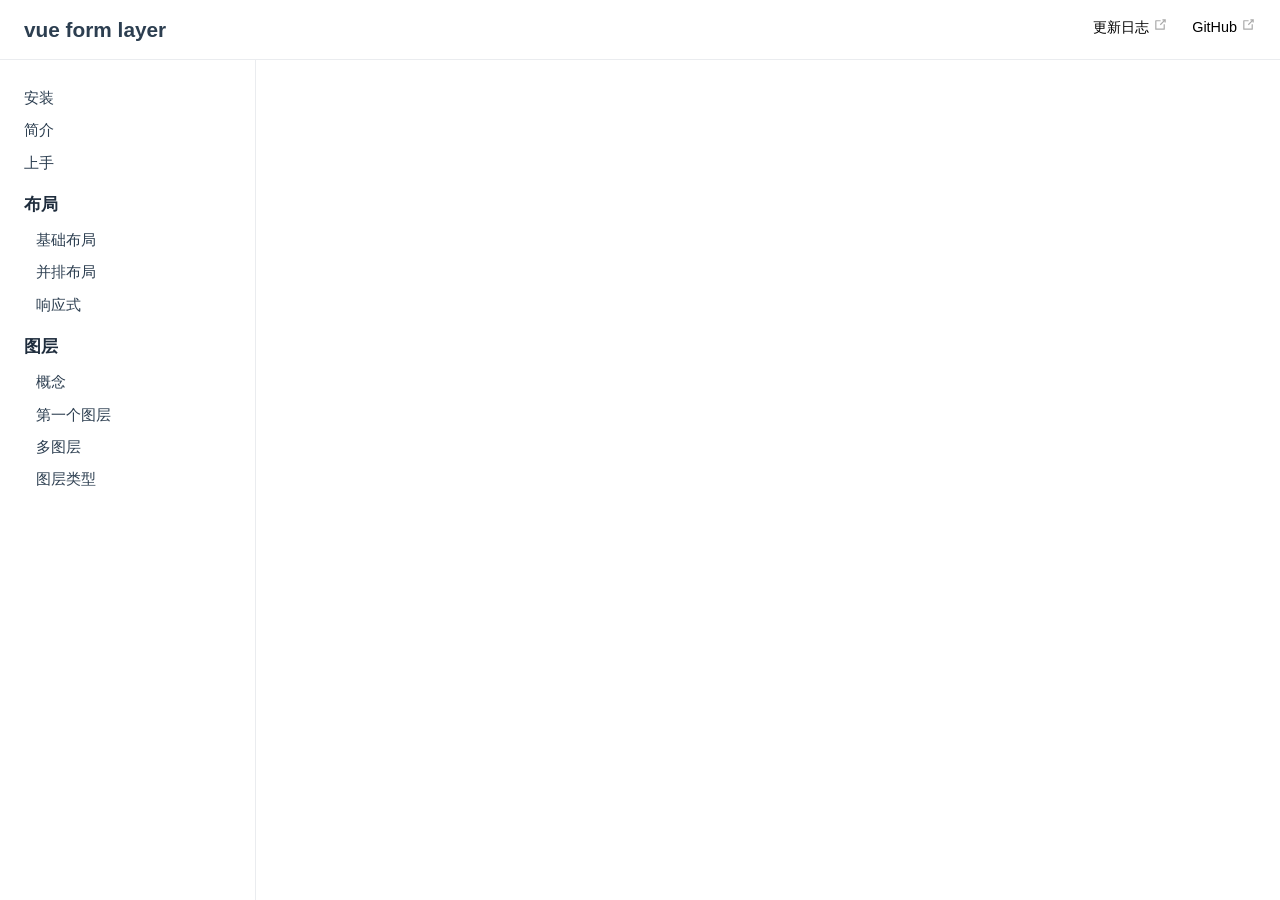
<file: index.html>
<!DOCTYPE html><html><head><meta charset=utf-8><meta name=viewport content="width=device-width,initial-scale=1"><title>vue-form-layer</title><link href=/static/css/app.68b3b53ce97288b5f3f5a6d58c6ed23d.css rel=stylesheet></head><body><div id=app></div><script type=text/javascript src=/static/js/manifest.2ae2e69a05c33dfc65f8.js></script><script type=text/javascript src=/static/js/vendor.0e2029398b88771bd53e.js></script><script type=text/javascript src=/static/js/app.b2d85850df28395ecef0.js></script></body></html>
</file>
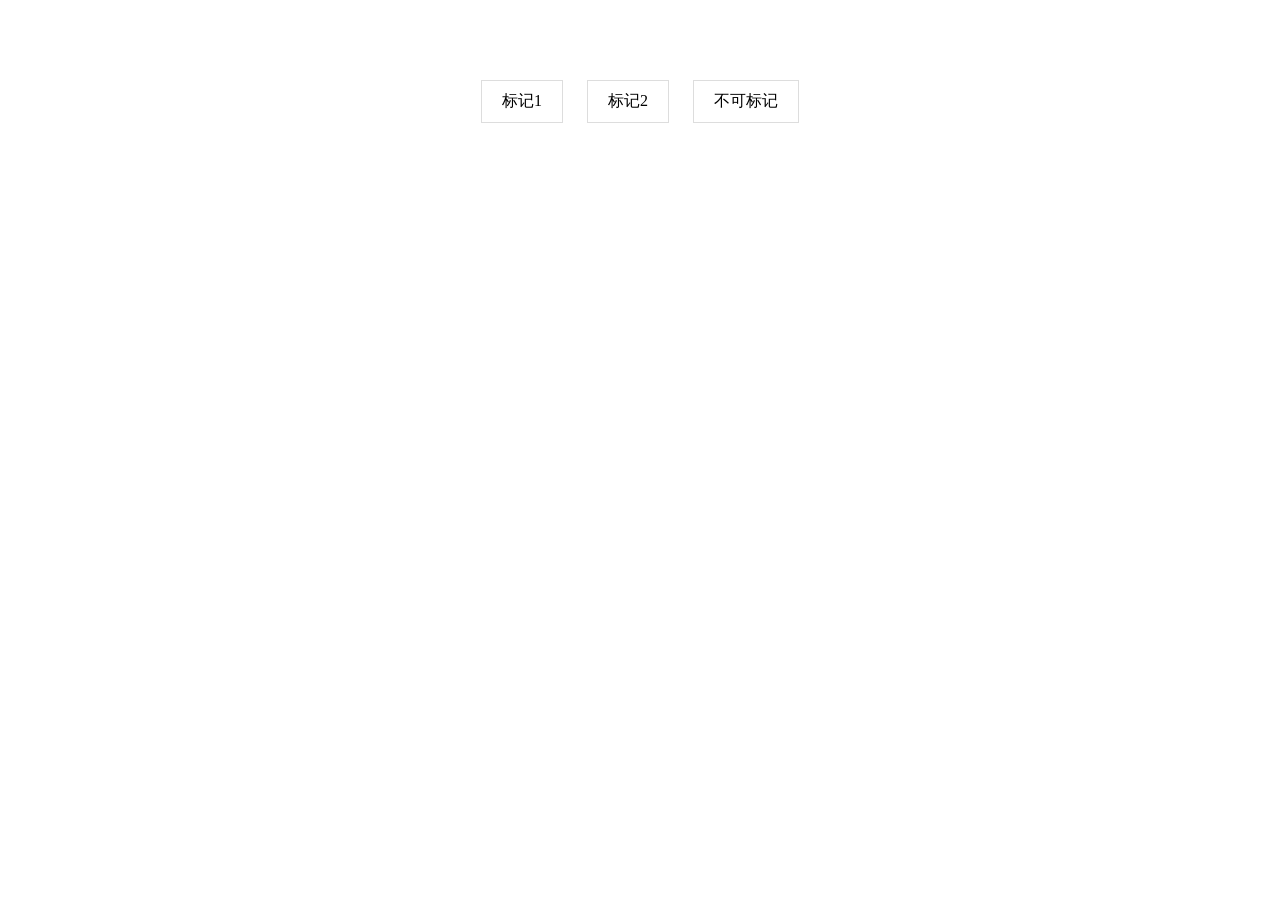
<file: html/mark.html>
<!DOCTYPE html>
<html lang="en">
<head>
  <meta charset="UTF-8">
  <meta name="viewport" content="width=device-width, initial-scale=1.0">
  <meta http-equiv="X-UA-Compatible" content="ie=edge">
  <title>Document</title>
  <style>
    .mark-wrapper {
      margin-top: 80px;
      margin-bottom: 30px;
      text-align: center;
    }
    .mark-wrapper div {
      display: inline-block;
      padding: 10px 20px;
      margin: 0 10px;
      border: 1px solid #ddd;
    }
  </style>
</head>
<body>
  <div class="mark-wrapper">
    <div data-path="/path1" class="mark-target">标记1</div>
    <div data-path="/path2" class="mark-target">标记2</div>
    <div>不可标记</div>
  </div>
</body>
</html>
</file>
